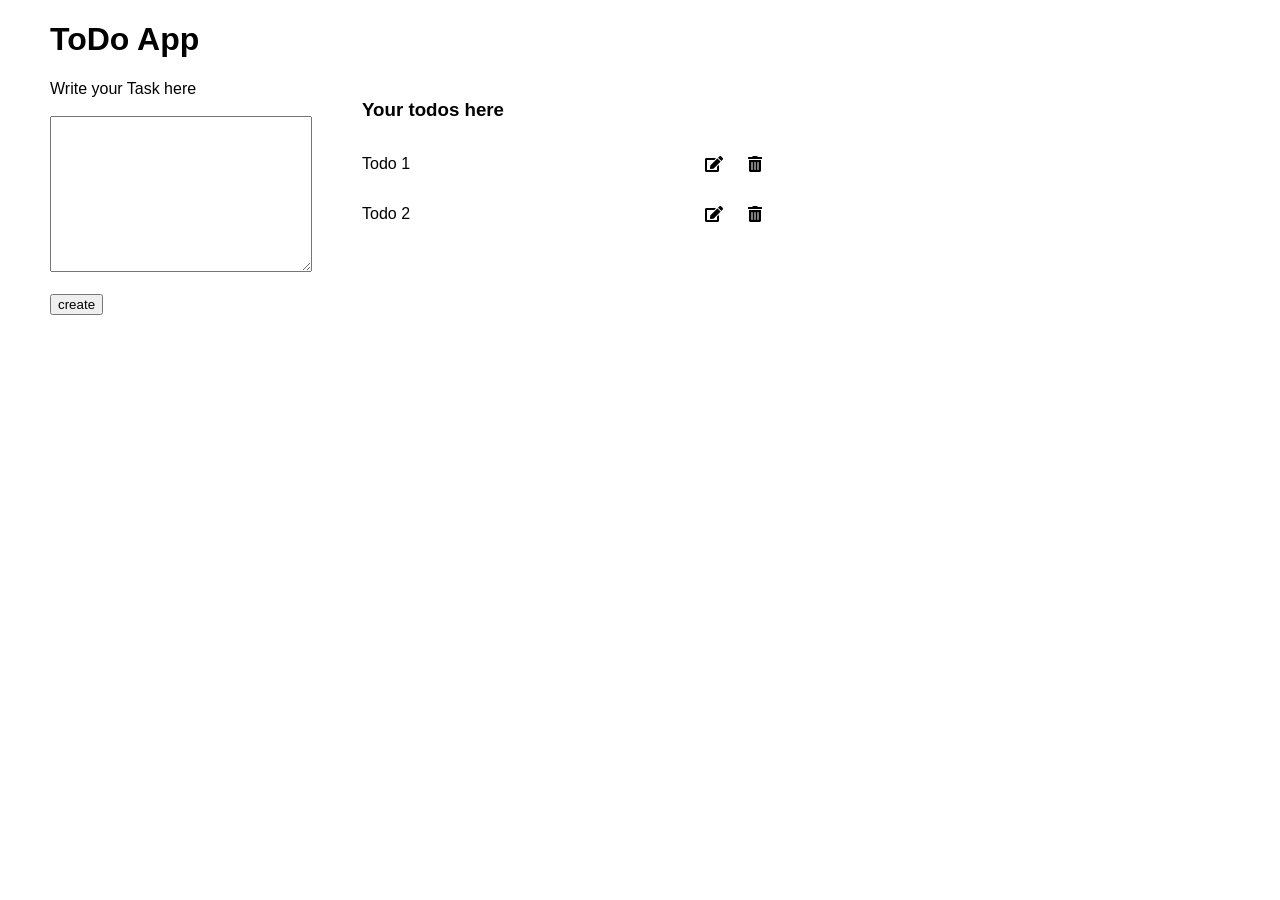
<file: backend/index.html>
<!DOCTYPE html>
<html lang="en">

<head>
  <meta charset="UTF-8">
  <meta http-equiv="X-UA-Compatible" content="IE=edge">
  <meta name="viewport" content="width=device-width, initial-scale=1.0">
  <title>CRUD Basics</title>
  <link rel="stylesheet" href="style.css">
  <link rel="stylesheet" href="https://cdnjs.cloudflare.com/ajax/libs/font-awesome/5.15.4/css/all.min.css" />
</head>

<body>
  <h1>ToDo App</h1>
  <div class="container">
    <div class="left">
      <form id="form">
        <label for="">Write your Task here</label>
        <br><br>
        <textarea name="" id="input" cols="30" rows="10"></textarea>
        <br><br>
        <div id="msg"></div>
        <button type="submit">create</button>
      </form>
    </div>
    <div class="right">
      <h3>Your todos here</h3>
      <div id="posts">
        <div>
          <p>Todo 1</p>
          <span class="options">
            <i onClick="editPost(this)" class="fas fa-edit"></i>
            <i onClick="deletePost(this)" class="fas fa-trash-alt"></i>
          </span>
        </div>
        <div>
          <p>Todo 2</p>
          <span class="options">
            <i onClick="editPost(this)" class="fas fa-edit"></i>
            <i onClick="deletePost(this)" class="fas fa-trash-alt"></i>
          </span>
        </div>
      </div>
    </div>
  </div>
     <script>
        var exports = {}
     </script>
     <script src="script.js">
     </script>
</body>
</html>
</file>
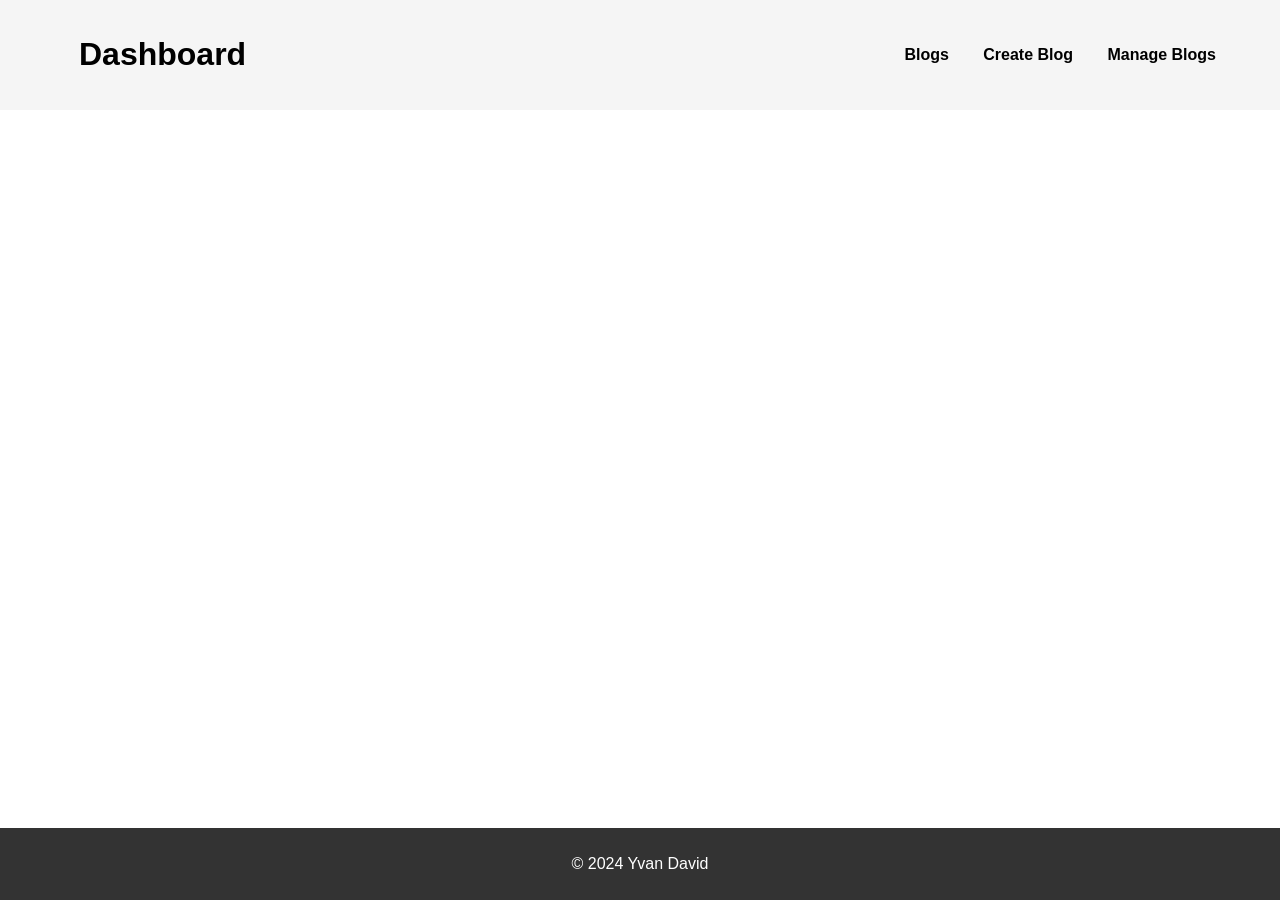
<file: blog/index.html>
<!DOCTYPE html> 
<html lang="en"> 

<head> 
	<meta name="viewport"
		content="user-scalable=no, initial-scale=1, 
				maximum-scale=1, minimum-scale=1, 
				width=device-width"> 
	<!-- CSS file linked -->
	<link rel="stylesheet" href="style.css"> 
	<title>Blog</title> 
</head> 

<body> 
	<header> 
		<h1 class="logo"><a href="/dashboard/dashboard.html">Dashboard</a></h1> 
		<nav> 
			<ul> 
				<li class="nav1"><a href="blog.html">Blogs</a></li> 
				<li class="nav1"> 
					<a href="#" id="createPostBtn"> 
						Create Blog
					</a> 
				</li> 
				<li class="nav1"><a href="/dashboard/dashboard.html"> Manage Blogs</a></li> 
			</ul> 
		</nav> 
	</header> 

	<main class="post-container"> 
		<div id="createPostModal" class="modal"> 
			<div class="modal-content"> 
				<span class="close" id="closeModal">×</span> 
				<h2>Create a New Blog</h2> 
				<form id="postForm"> 
					<div class="upper"> 
						<div class="title"> 
							<label class="postheading" for="postTitle"> 
								Title 
							</label> 
							<input type="text" class="postTitle"
							id="postTitle" name="postTitle"
							autocomplete="off" required> 
						</div> 
						<div class="category1"> 
							<label class="postheading" for="postCategory"> 
								Category 
							</label> 
							<input type="text" class="postCategory"
							id="postCategory" name="postCategory"
							autocomplete="off" required> 
						</div> 
					</div> 

					<label class="postheading" for="postDescription"> 
						Description 
					</label> 
					<textarea class="postDescription" id="postDescription"
							name="postDescription" autocomplete="off"
							required> 
					</textarea> 

					<button type="submit" id="postSubmitBtn"
					class="postSubmitBtn">Publish</button> 
				</form> 
			</div> 
		</div> 

		<!-- Detail Modal -->
		<div id="postDetailModal" class="modal"> 
			<div class="modal-content"> 
				<span class="close" id="closeDetailModal"> 
					× 
				</span> 
				<h1 id="detailTitle"></h1> 
				<span id="detailDate"></span> 
				<p id="detailDescription"></p> 
			</div> 
		</div> 

		<div id="postCreatedMessage" class="post-message"> 
			Blog created successfully! 
		</div> 

	</main> 

	<footer> 
		<p>© 2024 Yvan David</p> 
	</footer> 

	<!-- JavaScript file linked -->
	<script src="script.js"></script>
</body> 
</html>
</file>
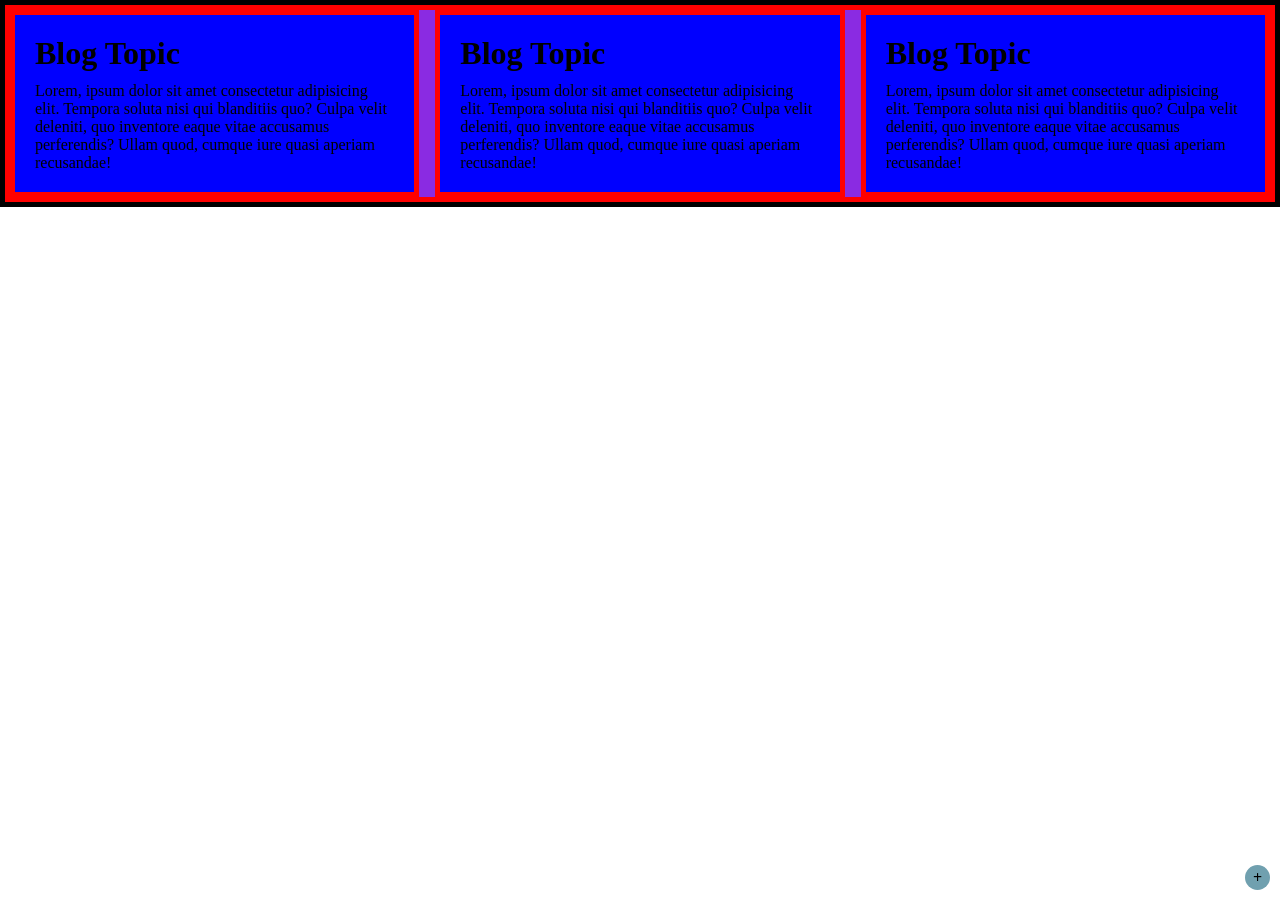
<file: blog/published/index.html>
<!DOCTYPE html>
<html lang="en">
<head>
    <meta charset="UTF-8">
    <meta name="viewport" content="width=device-width, initial-scale=1.0">
    <link rel="stylesheet" href="index.css">
    <title>Document</title>
</head>
<body>
    <div class="container">
        <div class="grid" id="grid">
            <div class="card">
                <h1>
                    Blog Topic
                </h1>
                <p>
                    Lorem, ipsum dolor sit amet consectetur adipisicing elit. Tempora soluta nisi qui blanditiis quo? Culpa velit deleniti, quo inventore eaque vitae accusamus perferendis? Ullam quod, cumque iure quasi aperiam recusandae!
                </p>
            </div>
            <div class="card">
                <h1>
                    Blog Topic
                </h1>
                <p>
                    Lorem, ipsum dolor sit amet consectetur adipisicing elit. Tempora soluta nisi qui blanditiis quo? Culpa velit deleniti, quo inventore eaque vitae accusamus perferendis? Ullam quod, cumque iure quasi aperiam recusandae!
                </p>
            </div>
            <div class="card">
                <h1>
                    Blog Topic
                </h1>
                <p>
                    Lorem, ipsum dolor sit amet consectetur adipisicing elit. Tempora soluta nisi qui blanditiis quo? Culpa velit deleniti, quo inventore eaque vitae accusamus perferendis? Ullam quod, cumque iure quasi aperiam recusandae!
                </p>
            </div>
        </div>
        <div id="button"> + </div>
    </div>
    <script src="index.js"></script>
</body>
</html>
</file>
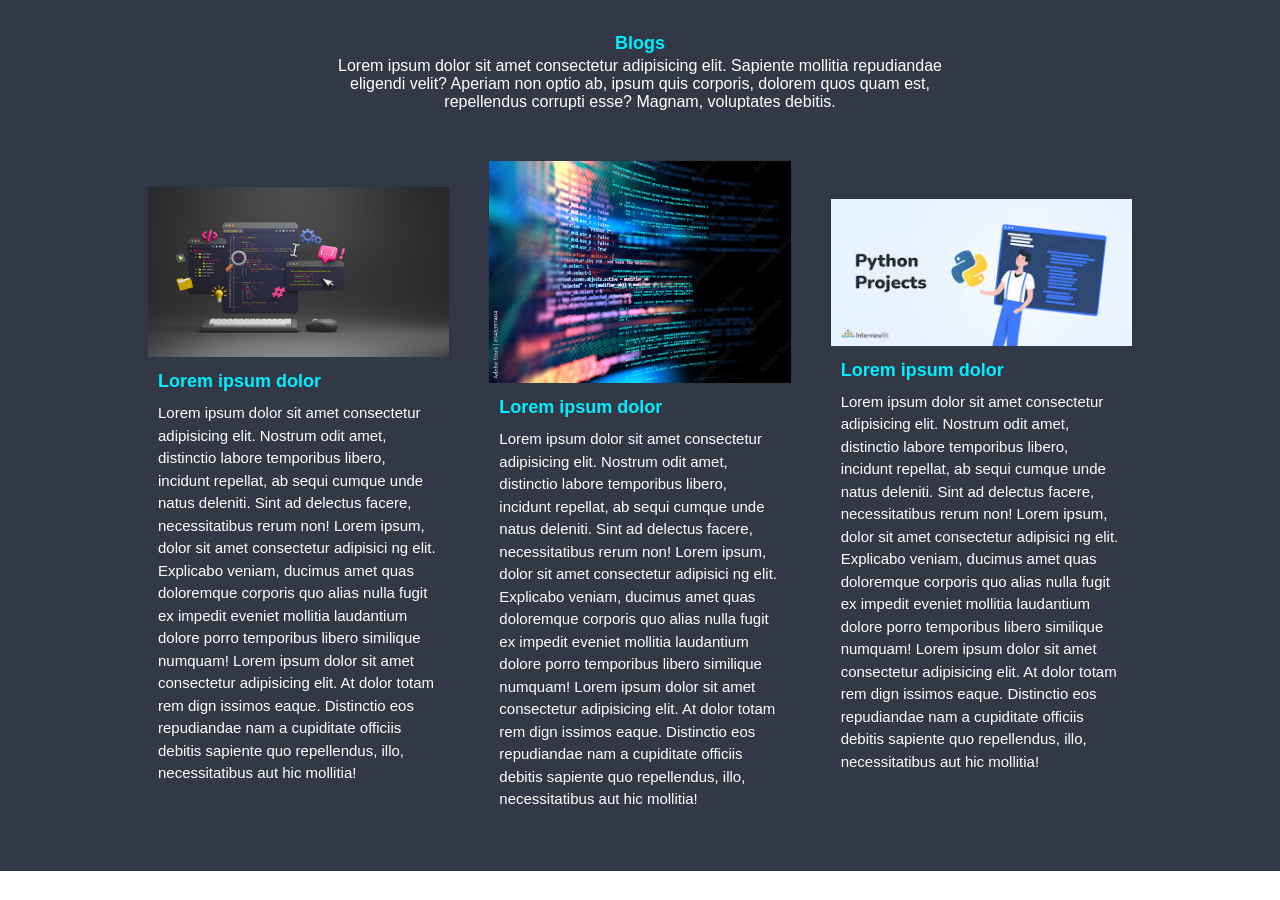
<file: blog.html>
<!DOCTYPE html>
<html lang="en">
<head>
    <meta charset="UTF-8">
    <meta name="viewport" content="width=device-width, initial-scale=1.0">
    <title>Blog</title>
    <link rel="stylesheet" href="blog.css">
</head>
<body>
    <div class="container">
        <div class="row">
            <div class="header">
                <h1>Blogs</h1>
                <p>Lorem ipsum dolor sit amet consectetur adipisicing elit. Sapiente mollitia repudiandae eligendi velit? Aperiam non optio ab, ipsum quis corporis, dolorem quos
                     quam est, repellendus corrupti esse? Magnam, voluptates debitis.</p>
            </div>
            <div class="content">
                <div class="card">
                    <img src="images/img1.jpg">
                    <h4>Lorem ipsum dolor</h4>
                    <p>Lorem ipsum dolor sit amet consectetur adipisicing elit. Nostrum odit amet, distinctio labore temporibus libero, incidunt repellat,
                         ab sequi cumque unde natus deleniti. Sint ad delectus facere, necessitatibus rerum non! Lorem ipsum, dolor sit amet consectetur adipisici
                        ng elit. Explicabo veniam, ducimus amet quas doloremque corporis quo alias nulla fugit ex impedit
                         eveniet mollitia laudantium dolore porro temporibus libero similique numquam! Lorem ipsum dolor sit amet consectetur adipisicing elit. At dolor totam rem dign
                         issimos eaque. Distinctio eos repudiandae nam a cupiditate officiis debitis sapiente quo repellendus, illo, necessitatibus aut hic mollitia!</p>
                </div>
                <div class="card">
                    <img src="images/img2.jpg">
                    <h4>Lorem ipsum dolor</h4>
                    <p>Lorem ipsum dolor sit amet consectetur adipisicing elit. Nostrum odit amet, distinctio labore temporibus libero, incidunt repellat,
                         ab sequi cumque unde natus deleniti. Sint ad delectus facere, necessitatibus rerum non! Lorem ipsum, dolor sit amet consectetur adipisici
                        ng elit. Explicabo veniam, ducimus amet quas doloremque corporis quo alias nulla fugit ex impedit
                         eveniet mollitia laudantium dolore porro temporibus libero similique numquam! Lorem ipsum dolor sit amet consectetur adipisicing elit. At dolor totam rem dign
                         issimos eaque. Distinctio eos repudiandae nam a cupiditate officiis debitis sapiente quo repellendus, illo, necessitatibus aut hic mollitia!</p>
                </div>
                <div class="card">
                    <img src="images/img3.jpg">
                    <h4>Lorem ipsum dolor</h4>
                    <p>Lorem ipsum dolor sit amet consectetur adipisicing elit. Nostrum odit amet, distinctio labore temporibus libero, incidunt repellat,
                         ab sequi cumque unde natus deleniti. Sint ad delectus facere, necessitatibus rerum non! Lorem ipsum, dolor sit amet consectetur adipisici
                        ng elit. Explicabo veniam, ducimus amet quas doloremque corporis quo alias nulla fugit ex impedit
                         eveniet mollitia laudantium dolore porro temporibus libero similique numquam! Lorem ipsum dolor sit amet consectetur adipisicing elit. At dolor totam rem dign
                         issimos eaque. Distinctio eos repudiandae nam a cupiditate officiis debitis sapiente quo repellendus, illo, necessitatibus aut hic mollitia!</p>
                </div>
            </div>
        </div>
    </div>
</body>
</html>
</file>
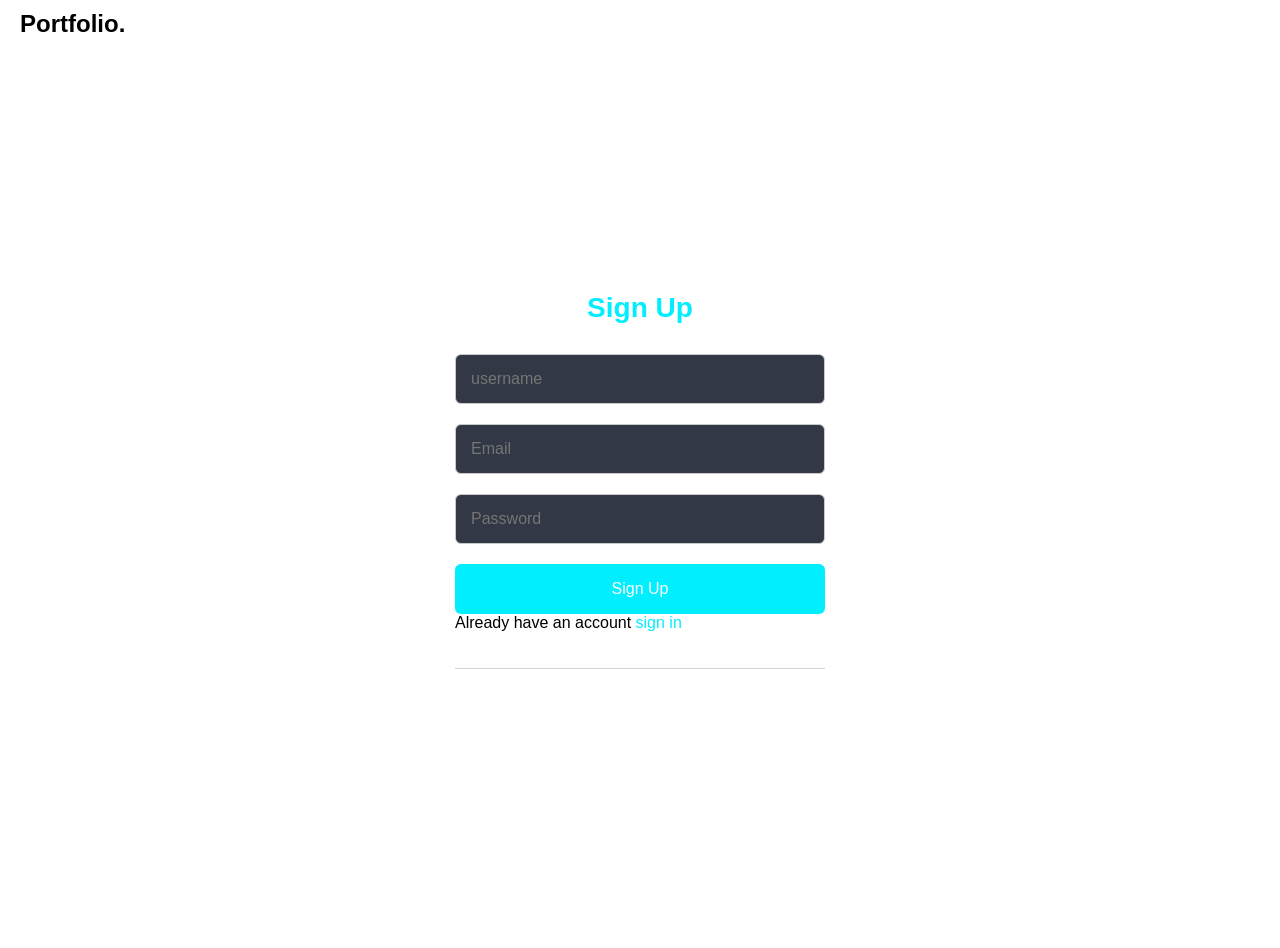
<file: signup.html>
<!DOCTYPE html>
<html lang="en">
<head>
    <meta charset="UTF-8">
    <meta name="viewport" content="width=device-width, initial-scale=1.0">
    <title>Login/Signup</title>
    <link rel="stylesheet" href="signup.css">
</head>
<body>
    <a href="index.html" id="hom"><h2 class="logo">Portfolio.</h2></a>
    <section class="container forms">
        <div class="form login">
            <div class="form-content">
                <header>Sign Up</header>
                <form id="form">
                    <div class="field input-field">
                        <input type="username" id="username" placeholder="username" class="input">
                        <span id="name_error"></span>
                    </div>
                    <div class="field input-field">
                        <input type="email" id="email" placeholder="Email" class="input">
                        <span id="email_error"></span>
                    </div>
                    <div class="field input-field">
                        <input type="password" id="password" placeholder="Password" class="password">
                        <span id="password_error"></span>
                    </div>
                    <div class="field button-field">
                        <button type="submit">Sign Up</button>
                    </div>
                    <div class="form-link">
                        <span>Already have an account <a href="login.html" class="signup-link">sign in</a></span>
                    </div>
                </form>
            </div>
            <div class="line"></div>
        </div>
    </section>
    <script src="signup.js"></script>
</body>
</html>
</file>
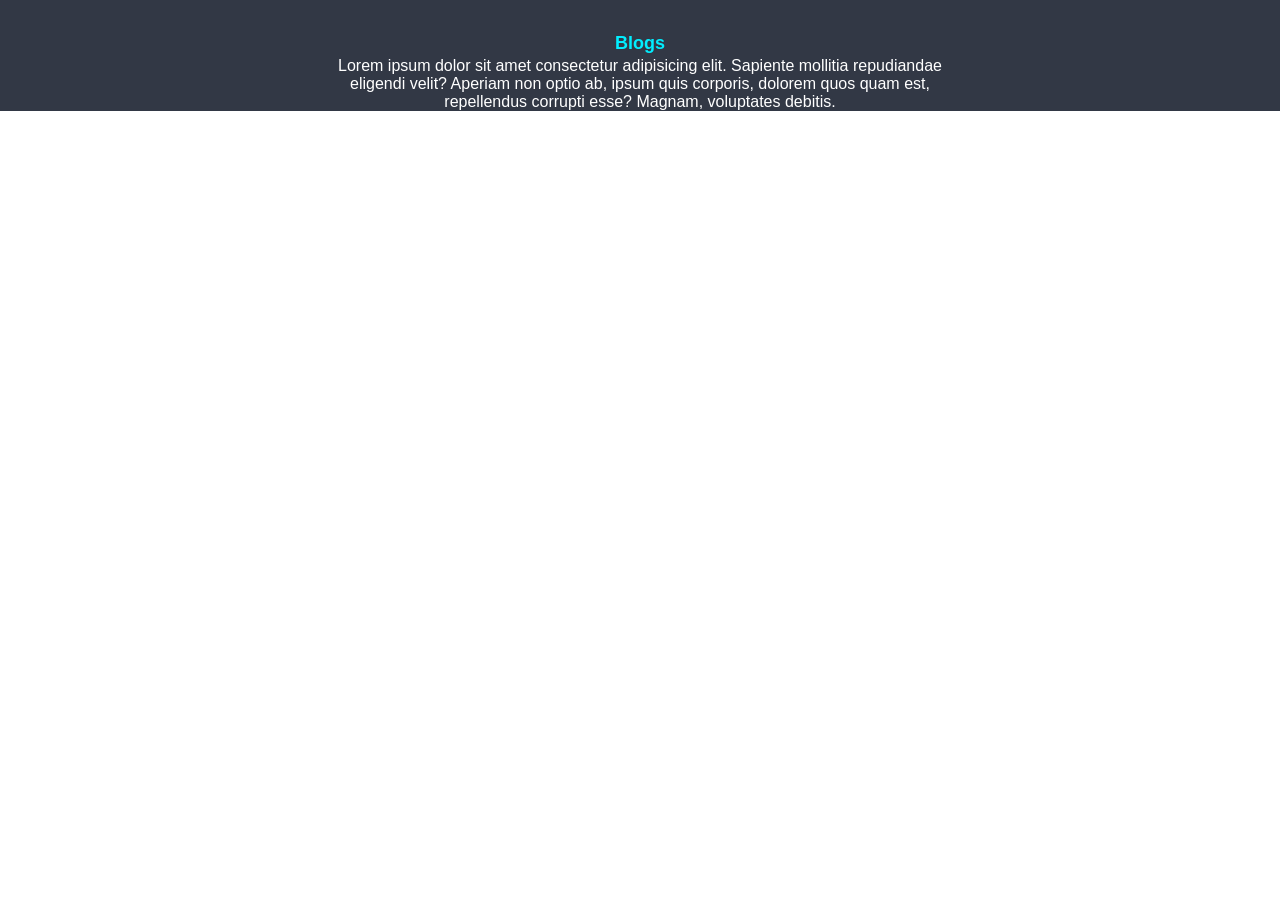
<file: blog/blog.html>
<!DOCTYPE html>
<html lang="en">
<head>
    <meta charset="UTF-8">
    <meta name="viewport" content="width=device-width, initial-scale=1.0">
    <title>Blog</title>
    <link rel="stylesheet" href="blog.css">
</head>
<body>
    <div class="container">
        <div class="row">
            <div class="header">
                <h1>Blogs</h1>
                <p>Lorem ipsum dolor sit amet consectetur adipisicing elit. Sapiente mollitia repudiandae eligendi velit? Aperiam non optio ab, ipsum quis corporis, dolorem quos
                     quam est, repellendus corrupti esse? Magnam, voluptates debitis.</p>
            </div>
            <div id="blogContainer" class="content">
                <!-- Blogs will be dynamically added here -->
            </div>
        </div>
    </div>
    <script src="script.js"></script>
</body>
</html>
</file>
<file: backend/style.css>
body {
    font-family: sans-serif;
    margin: 0 50px;
  }
  
  .container {
    display: flex;
    gap: 50px;
  }
  
  #posts {
    width: 400px;
  }
  
  #posts div {
    display: flex;
    align-items: center;
    justify-content: space-between;
  }
  
  .options {
    display: flex;
    gap: 25px;
  }
  
  i {
    cursor: pointer;
  }
  
  #msg {
    color: red;
  }
</file>
<file: blog/style.css>
body { 
	font-family: 'Arial', sans-serif; 
	margin: 0; 
	padding: 0; 
	min-height: 100vh; 
	display: flex; 
	flex-direction: column; 
} 

.logo { 
	margin-left: 5%; 
} 

a { 
	text-decoration: none; 
	color: black; 
	transition: transform .3s; 
	display: inline-block; 
	font-weight: 700; 
} 

a:hover { 
	-ms-transform: scale(1.2, 1.2); 
	-webkit-transform: scale(1.2, 1.2); 
	transform: scale(1.2, 1.2); 
} 

nav { 
	margin-right: 5%; 
} 

li { 
	list-style: none; 
	display: inline; 
	padding: 15px; 
} 

main { 
	flex-grow: 1; 
	display: flex; 
	justify-content: center; 
	align-items: center; 
	padding-top: 80px; 
	padding-bottom: 50px; 
	margin-top: 50px; 
} 

header { 
	display: flex; 
	justify-content: space-between; 
	align-items: center; 
	background-color: #f5f5f5; 
	color: white; 
	padding: 15px; 
	position: fixed; 
	width: 100%; 
	z-index: 1000; 
} 

footer { 
	background-color: #333; 
	color: white; 
	text-align: center; 
	padding: 0.7rem; 
} 

.post-container { 
	margin-left: 5%; 
	margin-right: 5%; 
	display: grid; 
	grid-template-columns: repeat(auto-fill, minmax(280px, 1fr)); 
	justify-content: center; 
	gap: 2.5rem;
} 

.post-box { 
	border: 1px solid black; 
	border-radius: 40px; 
	text-align: center; 
	padding: 15px; 
} 

.category { 
	background-color: #01EEFF; 
	border: 1px solid #ccc; 
	border-radius: 13px; 
	font-size: 16px; 
	color: white; 
	padding: 5px; 
	margin-top: 0px; 
	margin-bottom: 5px; 
	display: inline-block; 
} 

.post-title { 
	color: #333; 
	text-decoration: none; 
	font-size: 2rem; 
	font-weight: bold; 
	display: inline-block; 
	margin-bottom: 10px; 
	cursor: pointer; 
	transition: transform 0.3s; 
} 

.post-title:hover { 
	-ms-transform: scale(1.1, 1.1); 
	-webkit-transform: scale(1.1, 1.1); 
	transform: scale(1.1, 1.1); 
} 

.post-date { 
	color: #777; 
	font-size: 0.9rem; 
	margin-bottom: 10px; 
} 

.post-description { 
	margin-top: 5px; 
	color: #555; 
	line-height: 1.5; 
} 

/* Styles for the modal */
.modal { 
	z-index: 1000; 
	display: none; 
	position: fixed; 
	top: 0; 
	left: 0; 
	width: 100%; 
	height: 100%; 
	background-color: rgba(0, 0, 0, 0.5); 
	justify-content: center; 
	align-items: center; 
	animation: fadeIn 0.5s ease-in-out; 
} 

.modal-content { 
	max-width: 50%; 
	width: 100%; 
	height: 75%; 
	margin: auto; 
	background: rgba(255, 255, 255, 0.67); 
	border-radius: 16px; 
	box-shadow: 0 4px 30px rgba(0, 0, 0, 0.1); 
	backdrop-filter: blur(9.5px); 
	-webkit-backdrop-filter: blur(9.5px); 
	padding: 20px; 
	padding-top: 5px; 
	border-radius: 10px; 
	overflow-y: auto; 
	max-height: 80vh; 
	text-align: center; 
	animation: fadeIn 0.5s ease-in-out; 
} 

.modal.fadeOut { 
	animation: fadeOut 0.5s ease-in-out; 
	/* Apply fadeOut animation */
} 

@keyframes fadeIn { 
	from { 
		opacity: 0; 
	} 

	to { 
		opacity: 1; 
	} 
} 

@keyframes fadeOut { 
	from { 
		opacity: 1; 
	} 

	to { 
		opacity: 0; 
	} 
} 


.close { 
	cursor: pointer; 
	font-size: 25px; 
	color: #555; 
	transition: transform .2s; 
	display: inline-block; 
} 

.close:hover { 
	-ms-transform: scale(1.7, 1.7); 
	-webkit-transform: scale(1.7, 1.7); 
	transform: scale(1.7, 1.7); 
} 


.title, 
.category1 { 
	font-weight: bold; 
	margin-bottom: 8px; 
} 

.title input, 
.category1 input, 
.postDescription { 
	width: 100%; 
	max-width: 100%; 
	padding: 12px; 
	margin-bottom: 16px; 
	border: 1px solid #ccc; 
	border-radius: 8px; 
	box-sizing: border-box; 
	transition: border-color 0.3s, box-shadow 0.3s; 
} 

.postDescription { 
	height: 200px; 
} 

.postheading { 
	color: #333; 
	font-weight: bold; 
} 

.postTitle:focus, 
.postCategory:focus, 
.postDescription:focus { 
	outline: none; 
	border-color: #01EEFF; 
	box-shadow: 0 0 8px #01EEFF; 
} 

.postSubmitBtn { 
	background-color: #01EEFF; 
	color: white; 
	padding: 10px 20px; 
	border: none; 
	border-radius: 5px; 
	cursor: pointer; 
	font-size: 16px; 
	transition: background-color 0.3s; 
} 

.postSubmitBtn:hover { 
	background-color: #01EEFF; 
} 

.post-message { 
	display: none; 
	position: fixed; 
	top: 0; 
	left: 50%; 
	transform: translateX(-50%); 
	background-color: #01EEFF; 
	color: white; 
	text-align: center; 
	padding: 10px; 
	z-index: 1000; 
} 


.load-more { 
	display: inline-block; 
	color: #01EEFF; 
	cursor: pointer; 
	font-size: 14px; 
	font-weight: bold; 
	transition: transform 0.3s; 
} 

.load-more:hover { 
	color: #01EEFF; 
	-ms-transform: scale(1.1, 1.1); 
	-webkit-transform: scale(1.1, 1.1); 
	transform: scale(1.1, 1.1); 
} 

#detailTitle { 
	font-size: 50px; 
	margin-bottom: 20px; 
	margin-top: 10px; 
} 

.delete-post { 
	background-color: #e74c3c; 
	color: white; 
	padding: 8px 15px; 
	border: none; 
	border-radius: 5px; 
	cursor: pointer; 
	font-size: 14px; 
	margin-top: 10px; 
	margin-right: 120px; 
	transition: background-color 0.3s; 
} 

.delete-post:hover { 
	background-color: #c0392b; 
} 

@media only screen and (max-width: 550px) { 

	li { 
		display: inline; 
		padding: 5px; 
	} 

	.post-container { 
		grid-template-columns: 1fr; 
	} 

	.modal-content { 
		max-width: 90%; 
	} 
} 

@media screen and (max-width : 480px) { 
	h1 { 
		font-size: 30px; 
	} 

	li { 
		display: block; 
	} 

	ul { 
		padding-right: 5%; 
	} 

	header { 
		padding: 0px; 
		display: flex; 
		text-align: center; 
	} 

	.post-container { 
		margin-top: 80px; 
	} 

} 

@media screen and (max-width : 380px) { 

	header { 
		padding: 0px; 
		display: flex; 
		text-align: center; 
	} 

	.logo { 
		margin-left: 5%; 
	} 

}
</file>
<file: blog/published/index.css>
*{
    margin:0;
    padding: 0;
    box-sizing: border-box;
}
.container{
    display: flex;
    background: blueviolet;
    justify-content: center;
    align-items: center;
    border: 5px solid black;
    height: min-content;
    min-height: 1oovh;
}
.card{
    background: blue;
    border: 5px solid red;
    padding: 20px;
}
.card h1{
    margin-bottom: 10px;
}
.grid{
    border: 5px solid red;
    display: grid;
    grid-template-columns: 1fr 1fr 1fr;
    grid-gap: 1em;
}

#button{
    background: #70a0af;
    height: 25px;
    width: 25px;
    position: fixed;
    bottom: 10px;
    right: 10px;
    border-radius: 50%;
    display: flex;
    justify-content: center;
    align-items: center;
    font-weight: bold;

}
</file>
<file: blog.css>
*{
    margin: 0px;
    padding: 0px;
    box-sizing: border-box;
    font-family: 'Poppins', sans-serif;
}
.container{
    width: 100%;
    margin: auto;
    background: #323845;
}
.container .row{
    width: 80%;
    margin: auto;
}
.container .row .header{
    width: 60%;
    text-align: center;
    margin: auto;
    color: white;
}
.container .row .header h1{
    padding-top: 30px;
    font-size: 18px;
    line-height: 1.5;
    color: #01EEFF;
}
.content{
    display: flex;
    justify-content: center;
    align-items: center;
    margin: auto;
}
.content .card{
    flex: 1;
    margin: 50px 20px;
    box-shadow: 0px 0px 5px 0px rgba(0,0,0,0.1);
    background-color: #323845;
}
.content .card img{
    width: 100%;
    height: auto;
}
.content .card h4{
    margin-top: 10px;
    margin-left: 10px;
    font-size: 18px;
    color: #01EEFF;
}
.content .card p{
    font-size: 15px;
    color: white;
    line-height: 1.5;
    padding:10px
}
@media screen and (max-width: 768px){
    .content{
        flex-direction: column;
    }
}
</file>
<file: signup.css>
*{
    margin: 0;
    padding: 0;
    box-sizing: border-box;
    font-family: 'Poppins', sans-serif;
}
.container{
    height: 100vh;
    width: 100%;
    display: flex;
    align-items: center;
    justify-content: center;
    background-color: white;
}
h2{
    margin: 10px 20px;
}
#hom{
    text-decoration: none;
    color: black;
}
.form{
    max-width: 430px;
    width: 100%;
    padding: 30px;
    border-radius: 6px;
    /* background: #323845; */
}
header{
    font-size: 28px;
    font-weight: 600;
    color: #01EEFF;
    text-align: center;
}
form{
    margin-top: 30px;   
}
form .field{
    height: 50px;
    width: 100%;
    margin-top: 20px;
}
.field input,
.field button{
    height: 100%;
    width: 100%;
    border: none;
    font-size: 16px;
    font-weight: 400;
    border-radius: 6px;
    background: #323845;
}
.field button{
    color: white;
    background-color: #01EEFF;
}
.field button:hover{
    background-color: aqua;
}
.field input{
    padding: 0 15px;
    border: 1px solid #CACACA;
}
.form a{
    color: #01EEFF;
    text-decoration: none;
}
.form a:hover{
    text-decoration: underline;
}
#name_error, #email_error, #password_error{
    color: red;
    font-size: 12px;
}
.line{
    position: relative;
    height: 1px;
    width: 100%;
    margin: 36px 0;
    background-color: #d4d4d4;
}
</file>
<file: blog/blog.css>
*{
    margin: 0px;
    padding: 0px;
    box-sizing: border-box;
    font-family: 'Poppins', sans-serif;
}
.container{
    width: 100%;
    margin: auto;
    background: #323845;
}
.container .row{
    width: 80%;
    margin: auto;
}
.container .row .header{
    width: 60%;
    text-align: center;
    margin: auto;
    color: white;
}
.container .row .header h1{
    padding-top: 30px;
    font-size: 18px;
    line-height: 1.5;
    color: #01EEFF;
}
.content{
    display: flex;
    justify-content: center;
    align-items: center;
    margin: auto;
}
.content .card{
    flex: 1;
    margin: 50px 20px;
    box-shadow: 0px 0px 5px 0px rgba(0,0,0,0.1);
    background-color: #323845;
}
.content .card img{
    width: 100%;
    height: auto;
}
.content .card h4{
    margin-top: 10px;
    margin-left: 10px;
    font-size: 18px;
    color: #01EEFF;
}
.content .card p{
    font-size: 15px;
    color: white;
    line-height: 1.5;
    padding:10px
}
@media screen and (max-width: 768px){
    .content{
        flex-direction: column;
    }
}
</file>
